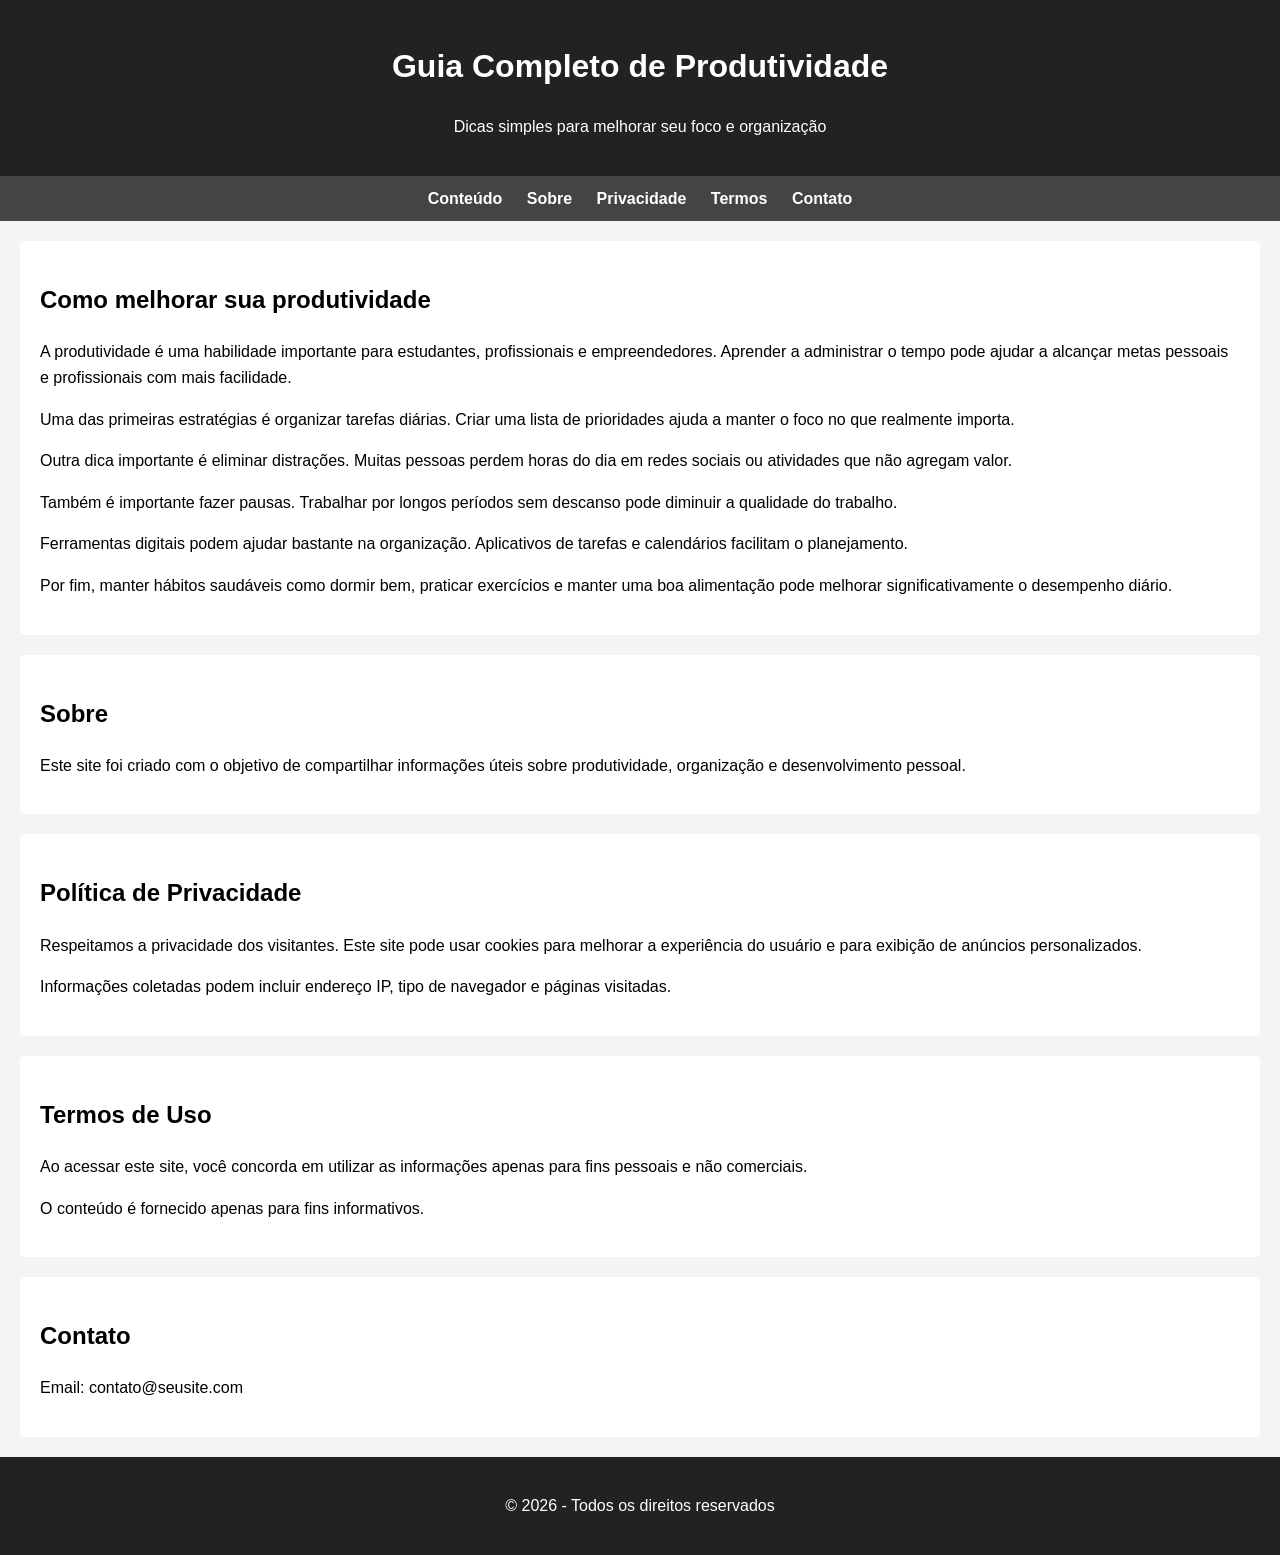
<file: index.html>
<!DOCTYPE html>
<html lang="pt-BR">
<head>
<meta charset="UTF-8">
<meta name="viewport" content="width=device-width, initial-scale=1.0">
<title>Guia Completo de Produtividade</title>
  <script async src="https://pagead2.googlesyndication.com/pagead/js/adsbygoogle.js?client=ca-pub-9115740747693227"
     crossorigin="anonymous"></script>
<style>
body{
font-family: Arial, sans-serif;
margin:0;
line-height:1.6;
background:#f4f4f4;
}

header{
background:#222;
color:white;
padding:20px;
text-align:center;
}

nav{
background:#444;
padding:10px;
text-align:center;
}

nav a{
color:white;
margin:10px;
text-decoration:none;
font-weight:bold;
}

section{
background:white;
margin:20px;
padding:20px;
border-radius:5px;
}

footer{
background:#222;
color:white;
text-align:center;
padding:20px;
}
</style>
</head>

<body>

<header>
<h1>Guia Completo de Produtividade</h1>
<p>Dicas simples para melhorar seu foco e organização</p>
</header>

<nav>
<a href="#conteudo">Conteúdo</a>
<a href="#sobre">Sobre</a>
<a href="#privacidade">Privacidade</a>
<a href="#termos">Termos</a>
<a href="#contato">Contato</a>
</nav>

<section id="conteudo">
<h2>Como melhorar sua produtividade</h2>

<p>A produtividade é uma habilidade importante para estudantes, profissionais e empreendedores. Aprender a administrar o tempo pode ajudar a alcançar metas pessoais e profissionais com mais facilidade.</p>

<p>Uma das primeiras estratégias é organizar tarefas diárias. Criar uma lista de prioridades ajuda a manter o foco no que realmente importa.</p>

<p>Outra dica importante é eliminar distrações. Muitas pessoas perdem horas do dia em redes sociais ou atividades que não agregam valor.</p>

<p>Também é importante fazer pausas. Trabalhar por longos períodos sem descanso pode diminuir a qualidade do trabalho.</p>

<p>Ferramentas digitais podem ajudar bastante na organização. Aplicativos de tarefas e calendários facilitam o planejamento.</p>

<p>Por fim, manter hábitos saudáveis como dormir bem, praticar exercícios e manter uma boa alimentação pode melhorar significativamente o desempenho diário.</p>

</section>

<section id="sobre">
<h2>Sobre</h2>
<p>Este site foi criado com o objetivo de compartilhar informações úteis sobre produtividade, organização e desenvolvimento pessoal.</p>
</section>

<section id="privacidade">
<h2>Política de Privacidade</h2>
<p>Respeitamos a privacidade dos visitantes. Este site pode usar cookies para melhorar a experiência do usuário e para exibição de anúncios personalizados.</p>
<p>Informações coletadas podem incluir endereço IP, tipo de navegador e páginas visitadas.</p>
</section>

<section id="termos">
<h2>Termos de Uso</h2>
<p>Ao acessar este site, você concorda em utilizar as informações apenas para fins pessoais e não comerciais.</p>
<p>O conteúdo é fornecido apenas para fins informativos.</p>
</section>

<section id="contato">
<h2>Contato</h2>
<p>Email: contato@seusite.com</p>
</section>

<footer>
<p>© 2026 - Todos os direitos reservados</p>
</footer>

</body>
</html>
</file>
